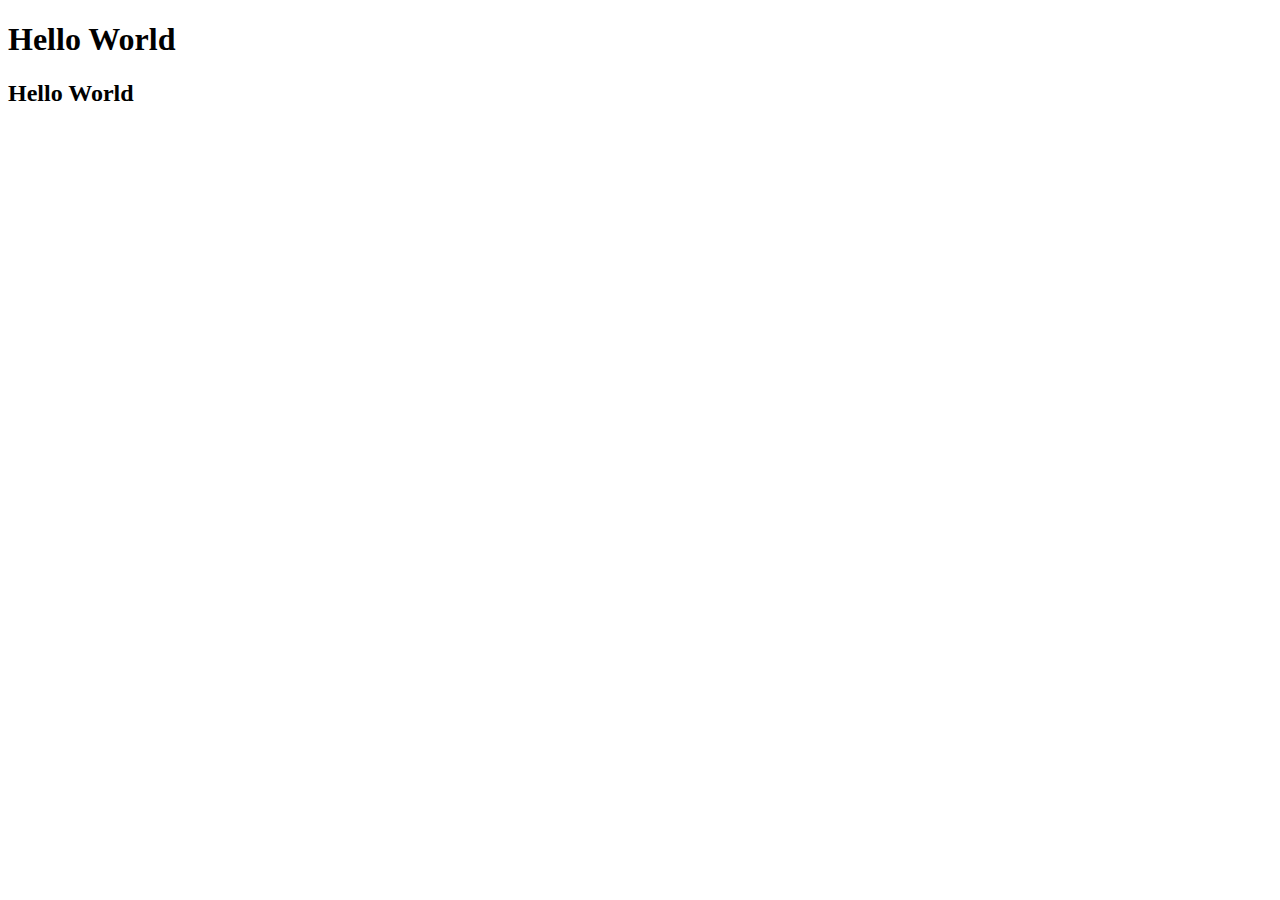
<file: index.html>
<!DOCTYPE html>
<html lang="en">
<head>
    <meta charset="UTF-8">
    <meta name="viewport" content="width=device-width, initial-scale=1.0">
    <title>Test GIT</title>
</head>
<body>
    <h1>Hello World</h1>
    <h2>Hello World</h2>
</body>
</html>
</file>
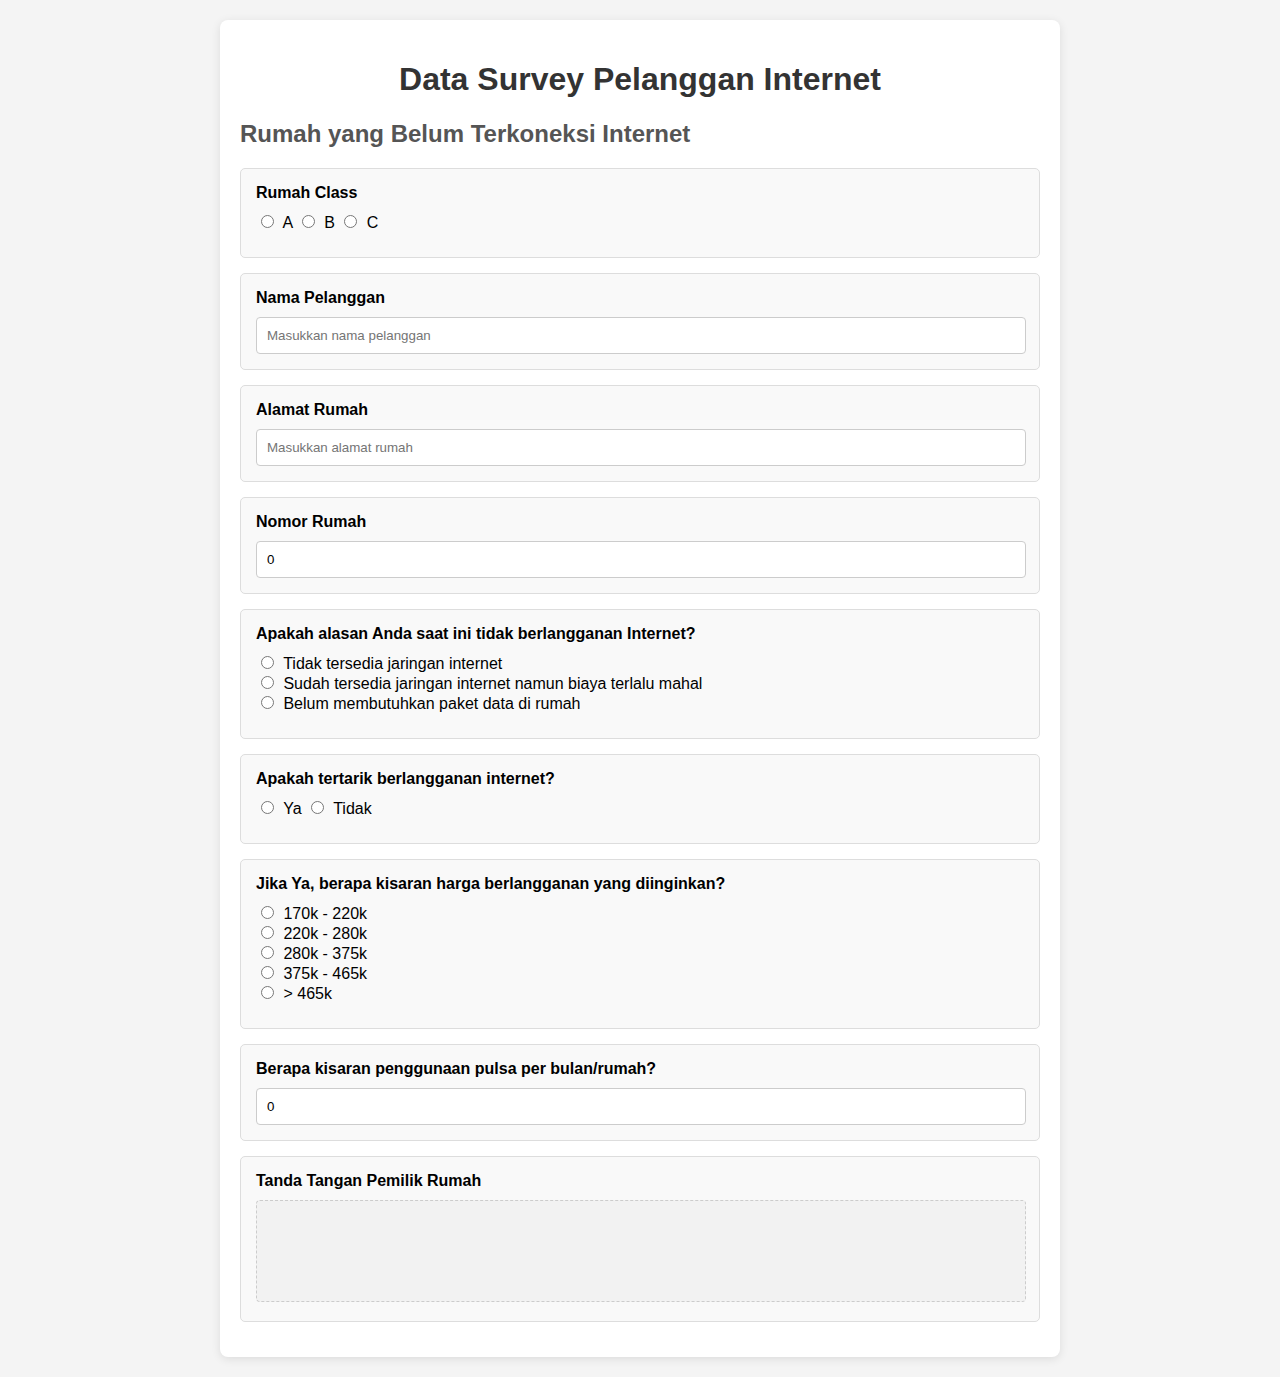
<file: Quesioner Homepass/index.html>
<!DOCTYPE html>
<html lang="id">
<head>
    <meta charset="UTF-8">
    <meta name="viewport" content="width=device-width, initial-scale=1.0">
    <title>Data Survey Pelanggan Internet</title>
    <link rel="stylesheet" href="./style.css">
</head>
<body>
    <div class="container">
        <h1>Data Survey Pelanggan Internet</h1>
        <h2>Rumah yang Belum Terkoneksi Internet</h2>
        
        <div class="card">
            <label>Rumah Class</label>
            <div class="radio-group">
                <input type="radio" name="rumah_class" value="A"> A
                <input type="radio" name="rumah_class" value="B"> B
                <input type="radio" name="rumah_class" value="C"> C
            </div>
        </div>
        
        <div class="card">
            <label>Nama Pelanggan</label>
            <input type="text" placeholder="Masukkan nama pelanggan">
        </div>
        
        <div class="card">
            <label>Alamat Rumah</label>
            <input type="text" placeholder="Masukkan alamat rumah">
        </div>
        
        <div class="card">
            <label>Nomor Rumah</label>
            <input type="text" placeholder="Isi 0 jika tidak ada" value="0">
        </div>
        
        <div class="card">
            <label>Apakah alasan Anda saat ini tidak berlangganan Internet?</label>
            <div class="radio-group">
                <input type="radio" name="alasan" value="tidak_tersedia"> Tidak tersedia jaringan internet<br>
                <input type="radio" name="alasan" value="mahal"> Sudah tersedia jaringan internet namun biaya terlalu mahal<br>
                <input type="radio" name="alasan" value="tidak_butuh"> Belum membutuhkan paket data di rumah
            </div>
        </div>
        
        <div class="card">
            <label>Apakah tertarik berlangganan internet?</label>
            <div class="radio-group">
                <input type="radio" name="berlangganan" value="ya"> Ya
                <input type="radio" name="berlangganan" value="tidak"> Tidak
            </div>
        </div>
        
        <div class="card">
            <label>Jika Ya, berapa kisaran harga berlangganan yang diinginkan?</label>
            <div class="radio-group">
                <input type="radio" name="harga" value="170k-220k"> 170k - 220k<br>
                <input type="radio" name="harga" value="220k-280k"> 220k - 280k<br>
                <input type="radio" name="harga" value="280k-375k"> 280k - 375k<br>
                <input type="radio" name="harga" value="375k-465k"> 375k - 465k<br>
                <input type="radio" name="harga" value="gt465k"> &gt; 465k<br>
            </div>
        </div>
        
        <div class="card">
            <label>Berapa kisaran penggunaan pulsa per bulan/rumah?</label>
            <input type="text" placeholder="Isi 0 jika tidak tahu" value="0">
        </div>
        
        <div class="card">
            <label>Tanda Tangan Pemilik Rumah</label>
            <canvas class="signature-box" id="signatureCanvas"></canvas>
        </div>
    </div>

    <script src="./main.js"></script>
</body>
</html>
</file>
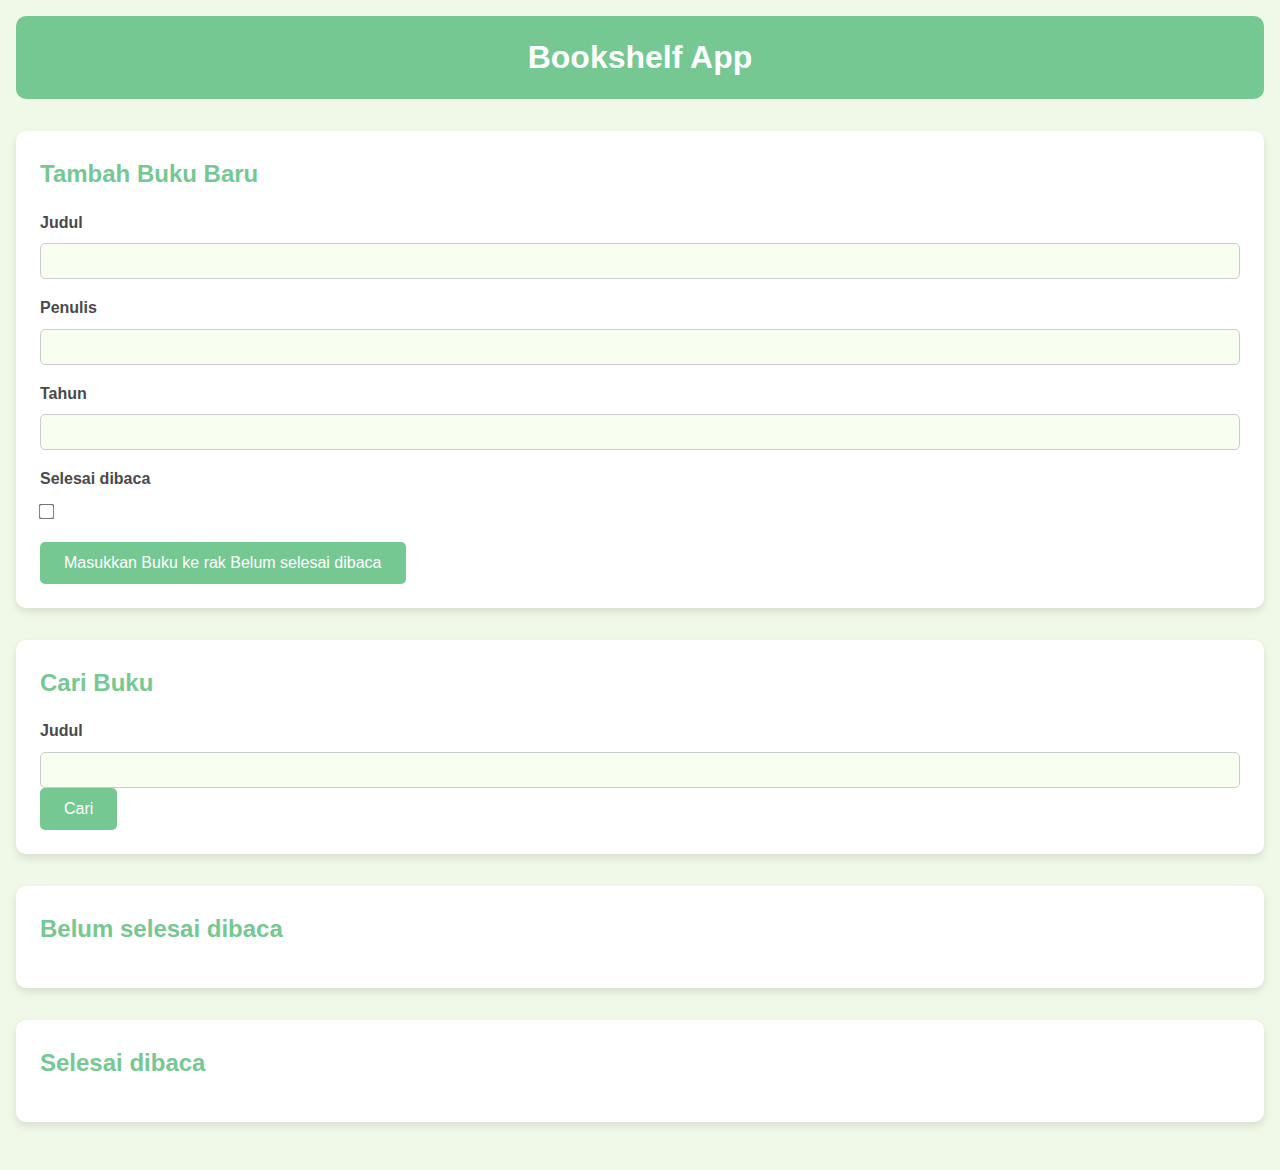
<file: final-assestment-bookshelf/bookshelf-app-starter-project/index.html>
<!DOCTYPE html>
<html lang="en">
  <head>
    <meta http-equiv="Content-Type" content="text/html;charset=UTF-8" />
    <meta name="viewport" content="width=device-width, initial-scale=1.0" />
    <title>Bookshelf App</title>
    <link href="./style.css" rel="stylesheet">

    <!-- Impor script kamu di sini -->
    <!-- Lampirkan `defer` jika pemanggilan dilakukan dalam <head> -->
    <script defer src="main.js"></script>
  </head>
  <body>
    <header>
      <h1>Bookshelf App</h1>
    </header>

    <main>
      <section>
        <h2>Tambah Buku Baru</h2>
        <form id="bookForm" data-testid="bookForm">
          <div>
            <label for="bookFormTitle">Judul</label>
            <input id="bookFormTitle" type="text" required data-testid="bookFormTitleInput" />
          </div>
          <div>
            <label for="bookFormAuthor">Penulis</label>
            <input id="bookFormAuthor" type="text" required data-testid="bookFormAuthorInput" />
          </div>
          <div>
            <label for="bookFormYear">Tahun</label>
            <input id="bookFormYear" type="number" required data-testid="bookFormYearInput" />
          </div>
          <div>
            <label for="bookFormIsComplete">Selesai dibaca</label>
            <input
              id="bookFormIsComplete"
              type="checkbox"
              data-testid="bookFormIsCompleteCheckbox"
            />
          </div>
          <button id="bookFormSubmit" type="submit" data-testid="bookFormSubmitButton">
            Masukkan Buku ke rak <span>Belum selesai dibaca</span>
          </button>
        </form>
      </section>

      <section>
        <h2>Cari Buku</h2>
        <form id="searchBook" data-testid="searchBookForm">
          <label for="searchBookTitle">Judul</label>
          <input id="searchBookTitle" type="text" data-testid="searchBookFormTitleInput" />
          <button id="searchSubmit" type="submit" data-testid="searchBookFormSubmitButton">
            Cari
          </button>
        </form>
      </section>

      <section>
        <h2>Belum selesai dibaca</h2>

        <div id="incompleteBookList" data-testid="incompleteBookList">
          <!-- 
            Ini adalah struktur HTML untuk masing-masing buku.
            Pastikan susunan elemen beserta atribut data-testid menyesuaikan seperti contoh ini.
          -->
          <div data-bookid="123123123" data-testid="bookItem">
            <h3 data-testid="bookItemTitle">Judul Buku 1</h3>
            <p data-testid="bookItemAuthor">Penulis: Penulis Buku 1</p>
            <p data-testid="bookItemYear">Tahun: 2030</p>
            <div>
              <button data-testid="bookItemIsCompleteButton">Selesai dibaca</button>
              <button data-testid="bookItemDeleteButton">Hapus Buku</button>
              <button data-testid="bookItemEditButton">Edit Buku</button>
            </div>
          </div>
        </div>
      </section>

      <section>
        <h2>Selesai dibaca</h2>

        <div id="completeBookList" data-testid="completeBookList">
          <!-- 
            Ini adalah struktur HTML untuk masing-masing buku.
            Pastikan susunan elemen beserta atribut data-testid menyesuaikan seperti contoh ini.
          -->
          <div data-bookid="456456456" data-testid="bookItem">
            <h3 data-testid="bookItemTitle">Judul Buku 2</h3>
            <p data-testid="bookItemAuthor">Penulis: Penulis Buku 2</p>
            <p data-testid="bookItemYear">Tahun: 2030</p>
            <div>
              <button data-testid="bookItemIsCompleteButton">Selesai dibaca</button>
              <button data-testid="bookItemDeleteButton">Hapus Buku</button>
              <button data-testid="bookItemEditButton">Edit Buku</button>
            </div>
          </div>
        </div>
      </section>
    </main>
  </body>
</html>
</file>
<file: Quesioner Homepass/style.css>
body {
    font-family: Arial, sans-serif;
    background-color: #f4f4f4;
    margin: 0;
    padding: 20px;
}

.container {
    max-width: 800px;
    margin: 0 auto;
    background: white;
    border-radius: 8px;
    box-shadow: 0 2px 10px rgba(0, 0, 0, 0.1);
    padding: 20px;
}

h1 {
    text-align: center;
    color: #333;
}

h2 {
    color: #555;
    margin-bottom: 20px;
}

.card {
    background: #f9f9f9;
    border: 1px solid #ddd;
    border-radius: 5px;
    padding: 15px;
    margin-bottom: 15px;
}

.card label {
    display: block;
    margin-bottom: 10px;
    font-weight: bold;
}

.radio-group {
    margin: 10px 0;
}

.radio-group input[type="radio"] {
    margin-right: 5px;
}

input[type="text"] {
    width: calc(100% - 20px);
    padding: 10px;
    border: 1px solid #ccc;
    border-radius: 4px;
}

.signature-box {
    width: 100%;
    height: 100px;
    border: 1px dashed #ccc;
    border-radius: 4px;
    background: #f2f2f2;
}

@media (max-width: 600px) {
    .container {
        padding: 10px;
    }

    input[type="text"] {
        width: calc(100% - 10px);
    }
}
</file>
<file: final-assestment-bookshelf/bookshelf-app-starter-project/style.css>
/* General Reset */
* {
    margin: 0;
    padding: 0;
    box-sizing: border-box;
    font-family: 'Poppins', sans-serif;
  }
  
  body {
    background-color: #f0f8e7;
    color: #4a4a4a;
    line-height: 1.6;
    padding: 1rem;
  }
  
  header {
    text-align: center;
    padding: 1rem;
    background-color: #76c893;
    color: #ffffff;
    border-radius: 10px;
  }
  
  header h1 {
    font-size: 2rem;
    font-weight: 600;
  }
  
  main {
    margin-top: 2rem;
  }
  
  section {
    margin-bottom: 2rem;
    padding: 1.5rem;
    background: #ffffff;
    border-radius: 10px;
    box-shadow: 0 4px 8px rgba(0, 0, 0, 0.1);
  }
  
  section h2 {
    font-size: 1.5rem;
    margin-bottom: 1rem;
    color: #76c893;
  }
  
  /* Form Styling */
  form div {
    margin-bottom: 1rem;
  }
  
  label {
    display: block;
    font-weight: bold;
    margin-bottom: 0.5rem;
    color: #4a4a4a;
  }
  
  input[type="text"],
  input[type="number"] {
    width: 100%;
    padding: 0.5rem;
    border: 1px solid #ccc;
    border-radius: 5px;
    font-size: 1rem;
    background-color: #f8fff1;
  }
  
  input[type="checkbox"] {
    transform: scale(1.2);
    margin-right: 0.5rem;
  }
  
  button {
    background-color: #76c893;
    color: white;
    border: none;
    padding: 0.75rem 1.5rem;
    font-size: 1rem;
    border-radius: 5px;
    cursor: pointer;
    transition: background-color 0.3s;
  }
  
  button:hover {
    background-color: #5ca678;
  }
  
  /* Book Lists */
  #incompleteBookList,
  #completeBookList {
    display: grid;
    gap: 1rem;
  }
  
  [data-testid="bookItem"] {
    padding: 1rem;
    background: #f7ffe0;
    border: 1px solid #d4e5b5;
    border-radius: 10px;
    box-shadow: 0 2px 4px rgba(0, 0, 0, 0.1);
  }
  
  [data-testid="bookItem"] h3 {
    margin-bottom: 0.5rem;
    font-size: 1.2rem;
    color: #4a4a4a;
  }
  
  [data-testid="bookItem"] p {
    margin-bottom: 0.5rem;
    font-size: 0.9rem;
    color: #6b6b6b;
  }
  
  [data-testid="bookItem"] div {
    display: flex;
    gap: 0.5rem;
  }
  
  [data-testid="bookItem"] button {
    padding: 0.5rem 1rem;
    font-size: 0.9rem;
    background-color: #d4e5b5;
    color: #4a4a4a;
  }
  
  [data-testid="bookItem"] button:hover {
    background-color: #b8cf96;
  }
</file>
